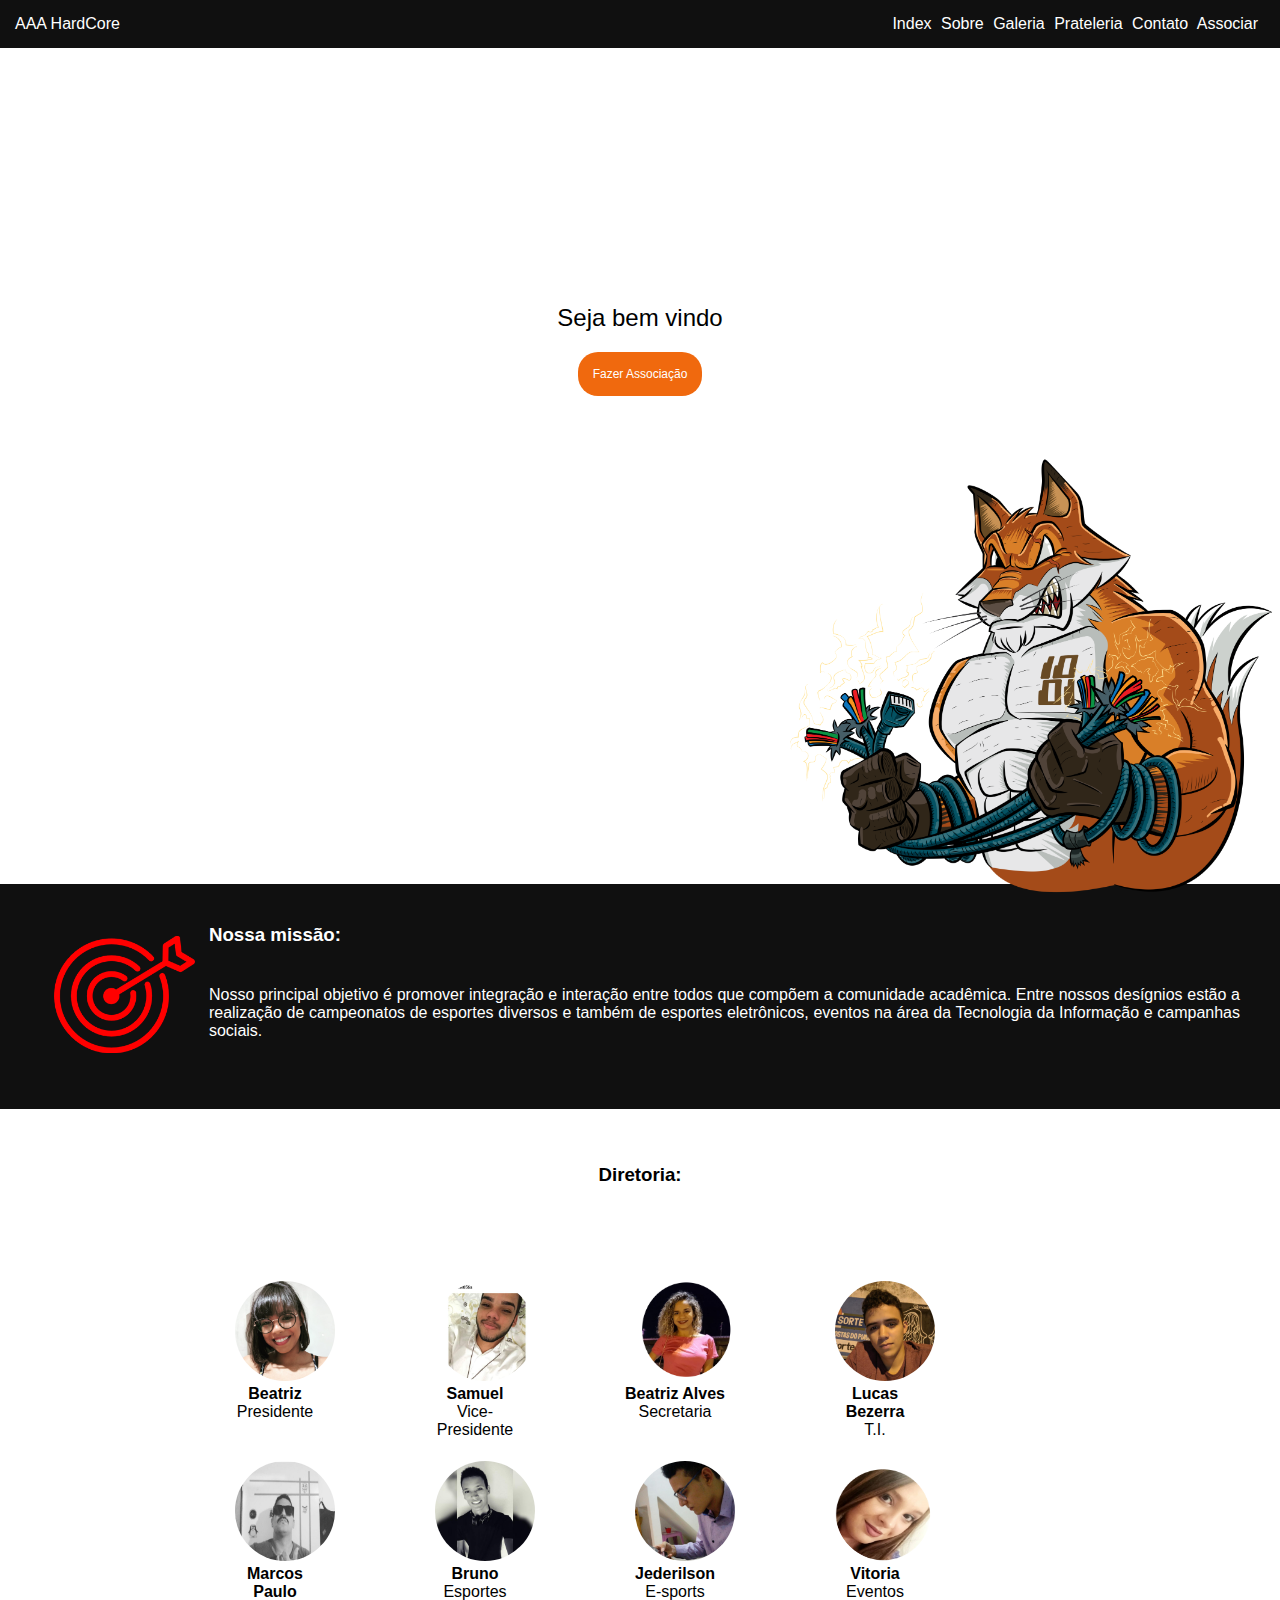
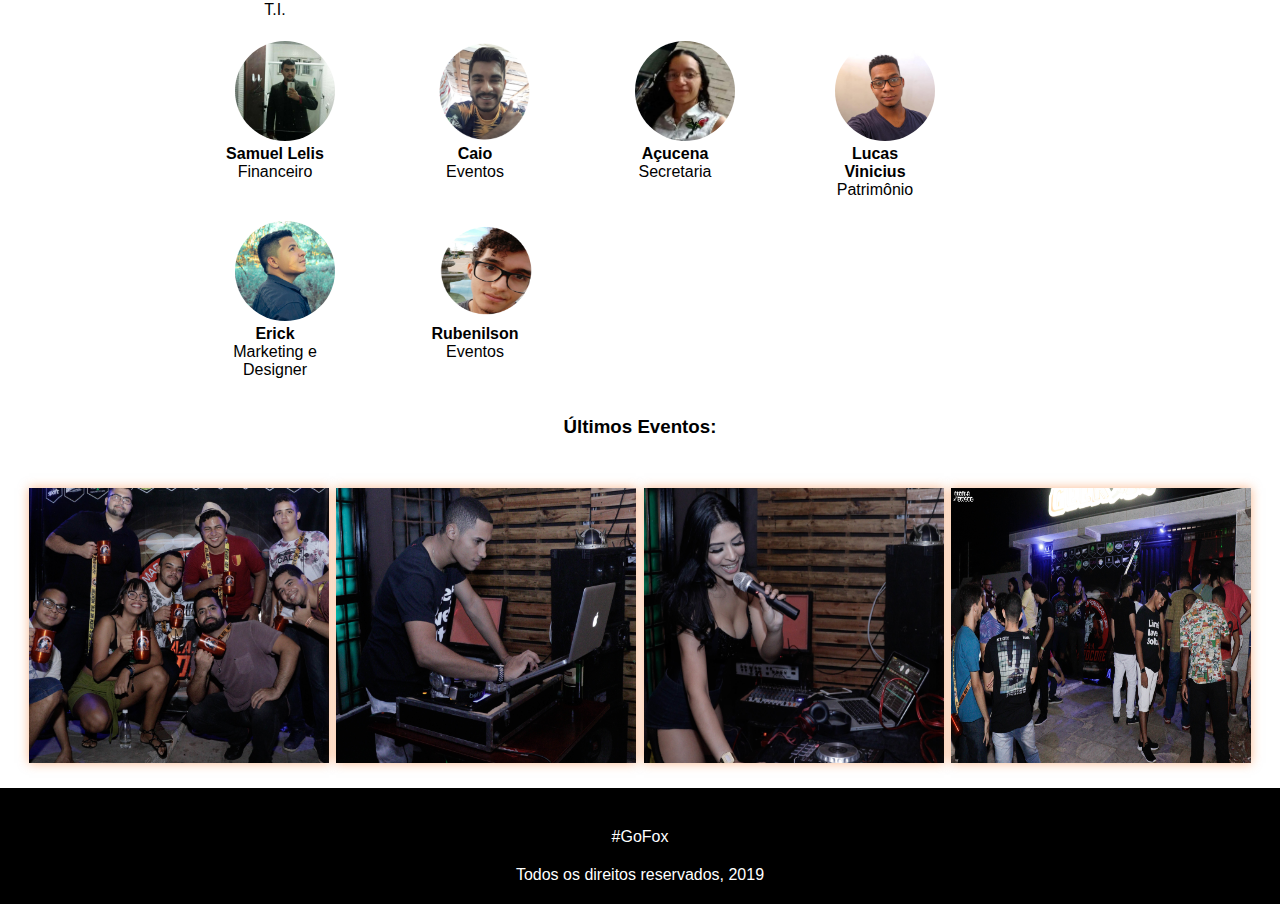
<file: index.html>
<!DOCTYPE html>
<html lang="pt-BR">
  <head>
    <meta charset="UTF-8">
    <meta name="viewport" content="width=device-width, initial-scale=1.0">
    <meta http-equiv="X-UA-Compatible" content="ie=edge">
    <link rel="stylesheet" href="static/css/main.css">
    <script src="static/js/master.js"></script>
    <title>Index</title>
  </head>
  <body onload="getCookie()">
    <nav>
      <div class="left">
        <a href="">AAA HardCore</a>
      </div>
      <div class="right">
        <a href="index.html">Index</a>
        <a href="sobre.html">Sobre</a>
        <a href="galeria.html">Galeria</a>
        <a href="prateleira.html">Prateleria</a>
        <a href="contato.html">Contato</a>
        <a href="associacao.html">Associar</a>
      </div>
    </nav>
    <div class="main-section">
      <h2 class="Index">Seja bem vindo <span id="user-name"></span></h2>
      <a href="associacao.html">Fazer Associação</a>
      <img src="static/img/mascote.png" alt="" class="mascot">
    </div>
    <div class="missao-section">
      <div class="element">
        <div class="col-1">
          <img src="static/img/missao.png" alt="" class="Missao">
        </div>
        <div class="col-2">
          <h3>Nossa missão:</h3>
          <!-- <h4>VISÃO</h4>
          <p>Seremos uma associação admirada
          não somente na cidade de Picos mas em todo
          o Centro-Sul do Piauí, inspirando e servindo
          como referência para todas as associações
          atléticas.</p> -->
          <!-- <h4>MISSÃO</h4> -->
          <p>Nosso principal objetivo é promover
          integração e interação entre todos que
          compõem a comunidade acadêmica. Entre
          nossos desígnios estão a realização de
          campeonatos de esportes diversos e também
          de esportes eletrônicos, eventos na área da
          Tecnologia da Informação e campanhas sociais.</p>
          <!-- <h4>VALORES</h4>
          <p>Somos competitivos e prezamos por
          valores como disciplina e trabalho em equipe.
          Defendemos veementemente o respeito a
          todas as pessoas e fomentamos o direito às
          liberdades individuais.<br>
          Trabalhamos sempre com postura ética e transparente
          e com total comprometimento e desenvolvimento pessoal.</p> -->
        </div>
    </div>
      <div class="element">
      </div>
    </div>
    <div class="diretoria-section">
        <div class="element">
          <h3>Diretoria:</h3>

            <div class="flex">
                <figure>
                    <img src="static/img/diretoria/presidente/beatriz.jpeg" alt="">
                    <figcaption class="Linha1 Coluna1">
                        <h4>Beatriz</h4>
                        <p>Presidente</p>
                    </figcaption>
                </figure>
                <figure>
                    <img src="static/img/diretoria/vice_presidente/samuel.jpeg" alt="">
                    <figcaption class="Linha1 Coluna2">
                        <h4>Samuel</h4>
                        <p>Vice-Presidente</p>
                    </figcaption>
                </figure>
                <figure>
                    <img src="static/img/diretoria/secretaria/beatriz_alves.png" alt="">
                    <figcaption class="Linha1 Coluna3">
                        <h4>Beatriz Alves</h4>
                        <p>Secretaria</p>
                    </figcaption>
                </figure>
                <figure>
                    <img src="static/img/diretoria/T.I/Lucas.png" alt="">
                    <figcaption class="Linha1 Coluna4">
                        <h4>Lucas Bezerra</h4>
                        <p>T.I.</p>
                    </figcaption>
                </figure>
                <figure>
                    <img src="static/img/diretoria/T.I/marcos_paulo.jpeg" alt="">
                    <figcaption class="Linha1 Coluna5">
                        <h4>Marcos Paulo</h4>
                        <p>T.I.</p>
                    </figcaption>
                </figure>
                <figure>
                    <img src="static/img/diretoria/e-esportes/bruno.jpeg" alt="">
                    <figcaption class="Linha2 Coluna1">
                        <h4>Bruno</h4>
                        <p>Esportes</p>
                    </figcaption>
                </figure>
                <figure>
                    <img src="static/img/diretoria/e-esportes/jederilson.jpeg" alt="">
                    <figcaption class="Linha2 Coluna2">
                        <h4>Jederilson</h4>
                        <p>E-sports</p>
                    </figcaption>
                </figure>
                <figure>
                    <img src="static/img/diretoria/eventos/vitoria.png" alt="">
                    <figcaption class="Linha2 Coluna3">
                        <h4>Vitoria</h4>
                        <p>Eventos</p>
                    </figcaption>
                </figure>
                <figure>
                    <img src="static/img/diretoria/financeiro/samuel_lelis.jpeg" alt="">
                    <figcaption class="Linha2 Coluna4">
                        <h4>Samuel Lelis</h4>
                        <p>Financeiro</p>
                    </figcaption>
                </figure>
                <figure>
                    <img src="static/img/diretoria/esportes/caio.png" alt="">
                    <figcaption class="Linha2 Coluna5">
                        <h4>Caio</h4>
                        <p>Eventos</p>
                    </figcaption>
                </figure>
                <figure>
                    <img src="static/img/diretoria/vendas/acucena.jpeg" alt="">
                    <figcaption class="Linha3 Coluna1">
                        <h4>Açucena</h4>
                        <p>Secretaria</p>
                    </figcaption>
                </figure>
                <figure>
                    <img src="static/img/diretoria/vendas/lucas_vinicius.jpeg" alt="">
                    <figcaption class="Linha3 Coluna2">
                        <h4>Lucas Vinicius</h4>
                        <p>Patrimônio</p>
                    </figcaption>
                </figure>
                <figure>
                    <img src="static/img/diretoria/marketing/erick.jpeg" alt="">
                    <figcaption class="Linha3 Coluna3">
                        <h4>Erick</h4>
                        <p>Marketing e Designer</p>
                    </figcaption>
                </figure>
                <figure>
                    <img src="static/img/diretoria/marketing/rubenilson.png" alt="">
                    <figcaption class="Linha3 Coluna4">
                        <h4>Rubenilson</h4>
                        <p>Eventos</p>
                    </figcaption>
                </figure>
            </div>

        </div>
    </div>
    <div class="eventos-section">
        <div class="element">
          <h3>Últimos Eventos:</h3>
            <div class="flex">
              <img src="static/img/evento_real1teste.jpg" alt="">
              <img src="static/img/dj1_corte.jpg" alt="">
              <img src="static/img/dj2_corte.jpg" alt="">
              <img src="static/img/evento_real2.jpg" alt="">
            </div>
        </div>
    </div>
    <div class="rodape">
      <div class="element">
        <!-- <img src="static/img/escudo.png" alt=""> -->
      </div>
      <div class="element">
        <p>#GoFox</p>
        <p>Todos os direitos reservados, 2019</p>
      </div>
    </div>
  </body>
</html>
</file>
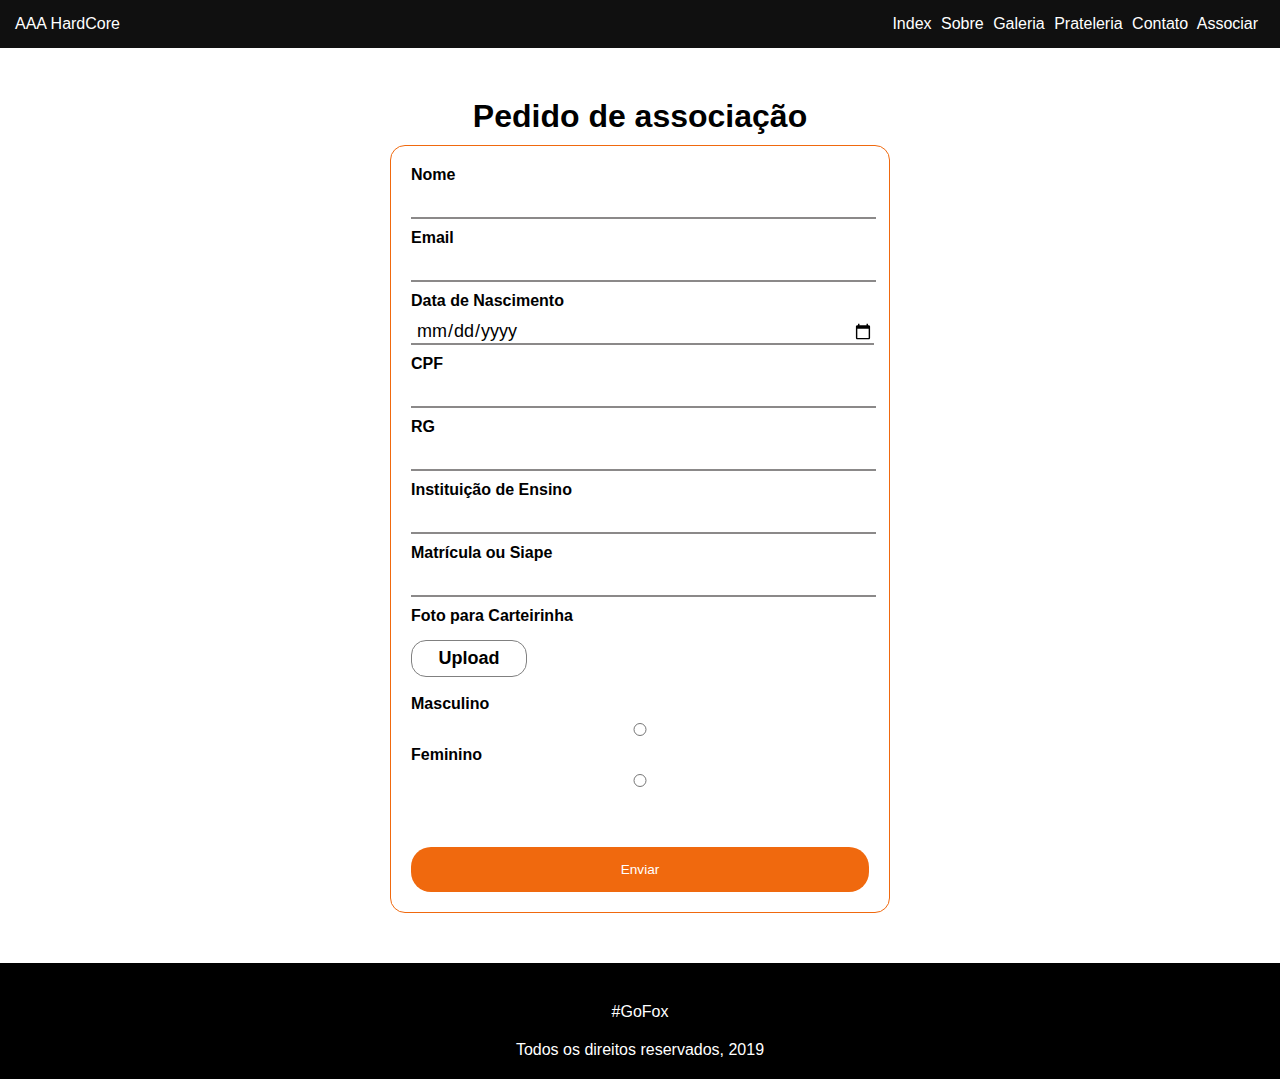
<file: associacao.html>
<!DOCTYPE html>
<html lang="pt-BR">
<head>
    <meta charset="UTF-8">
    <title>Sobre - AAA HardCore</title>
    <meta name="viewport" content="width=device-width, initial-scale=1.0">
    <meta http-equiv="X-UA-Compatible" content="ie=edge">
    <link rel="stylesheet" href="static/css/main.css">
    <script src="static/js/master.js"></script>
</head>
<body onload="troca_imagem()">
    <nav>
    <div class="left">
        <a href="">AAA HardCore</a>
    </div>
    <div class="right">
        <a href="index.html">Index</a>
        <a href="sobre.html">Sobre</a>
        <a href="galeria.html">Galeria</a>
        <a href="prateleira.html">Prateleria</a>
        <a href="contato.html">Contato</a>
        <a href="associacao.html">Associar</a>
    </div>
    </nav>
    <div class=formulario>
        <h1>Pedido de associação</h1>
        <form class="form">
            <label> Nome</label>
            <br>
            <input type="text" name="nome" required>
            <br>
            <label> Email</label>
            <br>
            <input type="email" name="email" required>
            <br>
            <label> Data de Nascimento</label>
            <br>
            <input type="date" name="data-nascimento" required>
            <br>
            <label> CPF</label>
            <br>
            <input type="text" name="cpf" required>
            <br>
            <label> RG </label>
            <br>
            <input type="text" name="rg" required>
            <br>
            <label> Instituição de Ensino</label>
            <br>
            <input type="text" name="Instituicao" required>
            <br>
            <label> Matrícula ou Siape</label>
            <br>
            <input type="number" name="matricula" required>
            <br>
            <label> Foto para Carteirinha</label>
            <br>
            <input type="file" id="foto" name="foto" required>
            <label for="foto" id="btupload"> Upload</label>
            <br>
            <label for="sexo-masculino"> Masculino</label>
            <input type="radio" id="sexo-masculino" name="sexo" required>
            <img id="imagem-sexo-masculino" class="imagem-sexo-masculino_Class" style="display: none;"
                src="static/img/Masculino.png" alt="">
            <br>
            <label for="sexo-feminino"> Feminino</label>
            <input type="radio" id="sexo-feminino" name="sexo" required>
            <img id="imagem-sexo-feminino" class="imagem-sexo-feminino_Class" style="display: none;"
                src="static/img/Feminino.png" alt="">
            <br>
            <button> Enviar</button>
        </form>
    </div>
    <div class="rodape">
        <div class="element">
            <p>#GoFox</p>
            <p>Todos os direitos reservados, 2019</p>
        </div>
    </div>
  </body>

  </html>
</file>
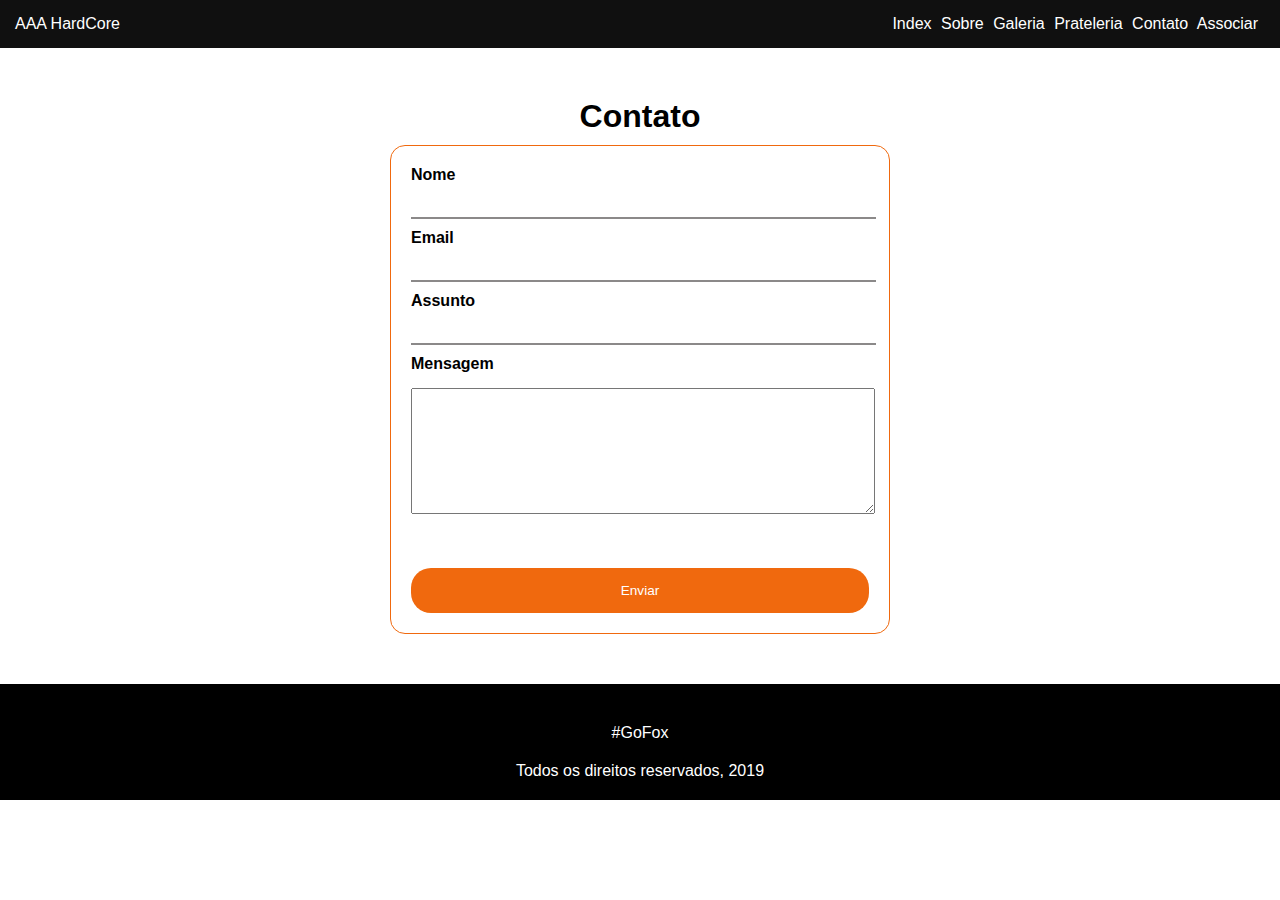
<file: contato.html>
<!DOCTYPE html>
<html lang="pt-BR">
<head>
    <meta charset="UTF-8">
    <title>Sobre - AAA HardCore</title>
    <meta name="viewport" content="width=device-width, initial-scale=1.0">
    <meta http-equiv="X-UA-Compatible" content="ie=edge">
    <link rel="stylesheet" href="static/css/main.css">
    <script src="static/js/master.js"></script>
</head>
<body>
    <nav>
    <div class="left">
        <a href="">AAA HardCore</a>
    </div>
    <div class="right">
        <a href="index.html">Index</a>
        <a href="sobre.html">Sobre</a>
        <a href="galeria.html">Galeria</a>
        <a href="prateleira.html">Prateleria</a>
        <a href="contato.html">Contato</a>
        <a href="associacao.html">Associar</a>
    </div>
    </nav>
    <div class=formulario>
        <h1>Contato</h1>
        <form class="form">
            <label> Nome</label>
            <br>
            <input id="NomeP" type="text" name="nome" value="" required>
            <br>
            <label> Email</label>
            <br>
            <input type="email" name="email" required>
            <br>
            <label> Assunto</label>
            <br>
            <input type="text" name="assunto" required>
            <br>
            <label> Mensagem</label>
            <br>
            <textarea> </textarea>
            <br>

            <button type="submit" onclick="setCookie()"> Enviar</button>
        </form>
    </div>
    <div class="rodape">
        <div class="element">
            <p>#GoFox</p>
            <p>Todos os direitos reservados, 2019</p>
        </div>
    </div>
  </body>
</html>
</file>
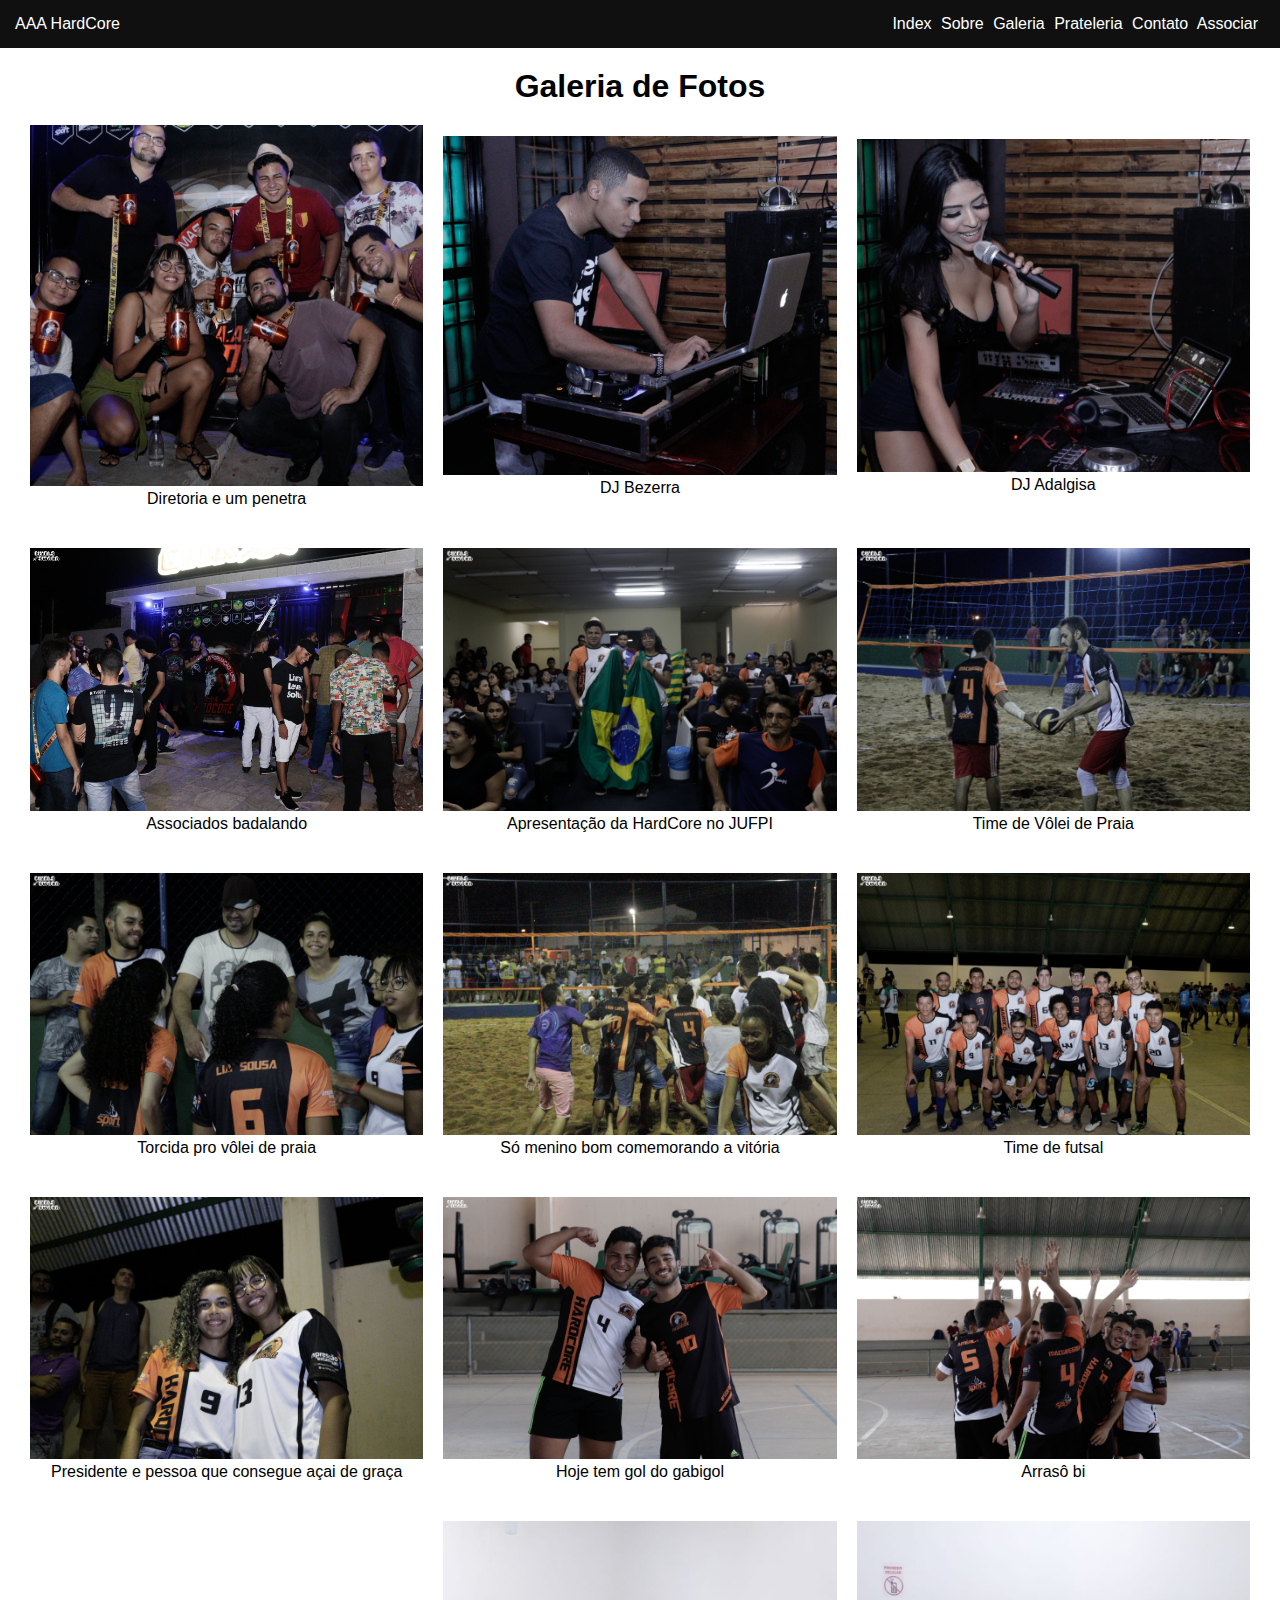
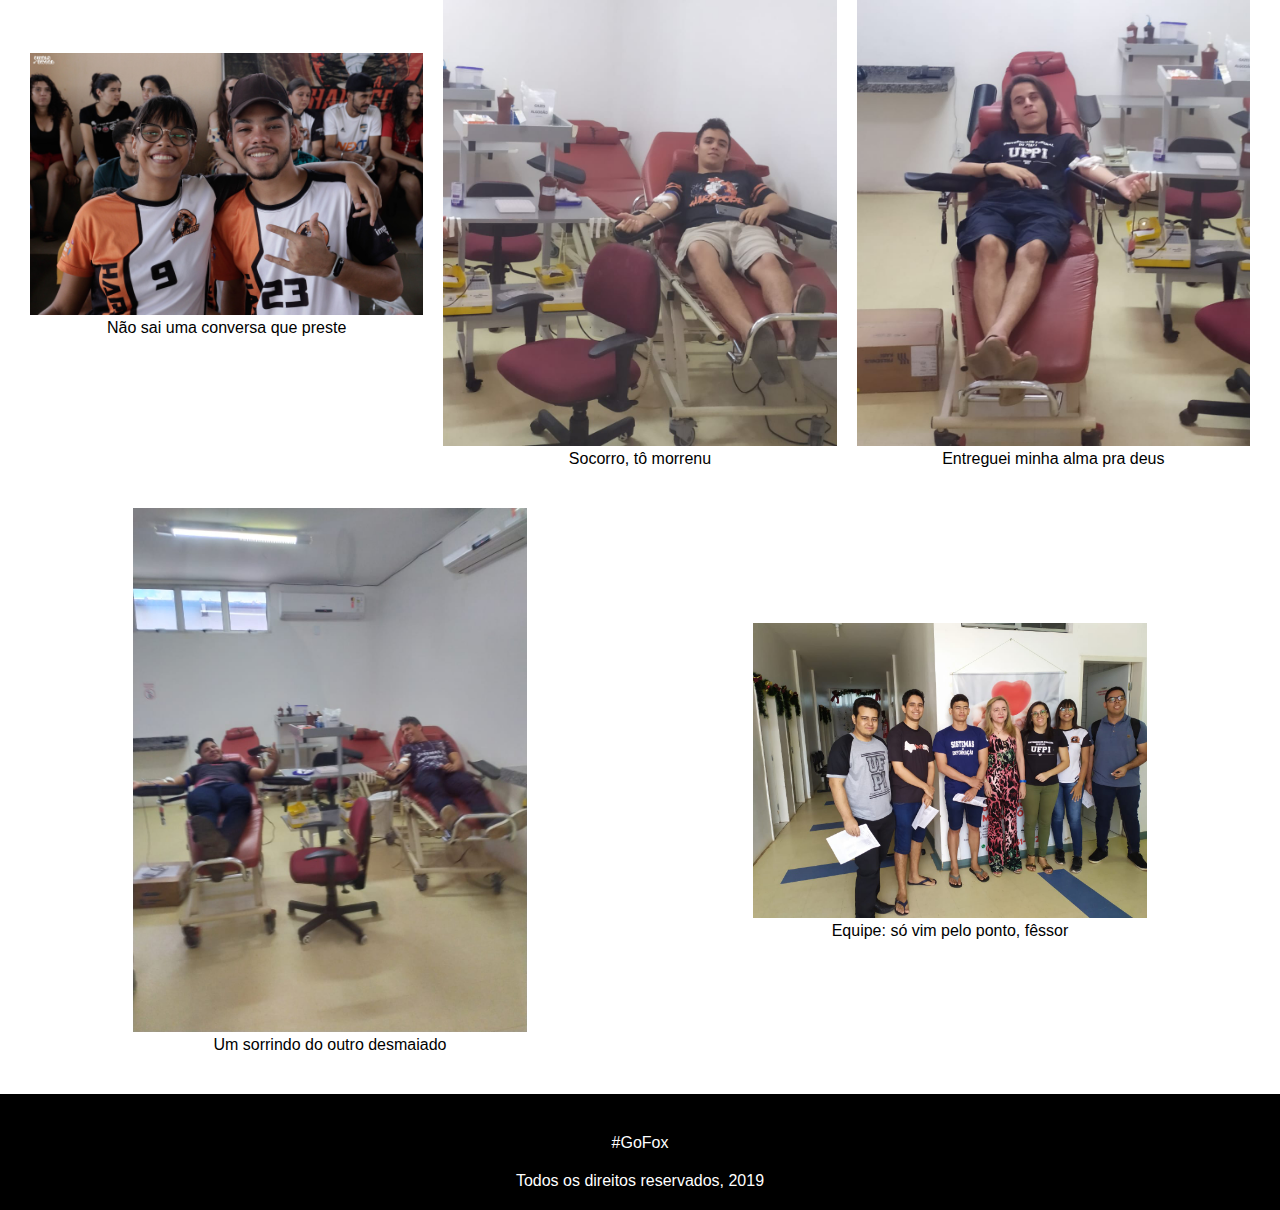
<file: galeria.html>
<!DOCTYPE html>
<html lang="pt-BR">
  <head>
    <meta charset="UTF-8">
    <meta name="viewport" content="width=device-width, initial-scale=1.0">
    <meta http-equiv="X-UA-Compatible" content="ie=edge">
    <link rel="stylesheet" href="static/css/main.css">
    <title>Galeria da AAA HardCore</title>
  </head>
  <body>
    <nav>
      <div class="left">
        <a href="">AAA HardCore</a>
      </div>
      <div class="right">
        <a href="index.html">Index</a>
        <a href="sobre.html">Sobre</a>
        <a href="galeria.html">Galeria</a>
        <a href="prateleira.html">Prateleria</a>
        <a href="contato.html">Contato</a>
        <a href="associacao.html">Associar</a>
      </div>
    </nav>
    <div class="container">
      <h1 style="text-align: center;">Galeria de Fotos</h1>
      <div class="galeria">
        <div>
          <figure>
            <img src="static/img/evento_real1teste.jpg" alt="">
            <figcaption>
              Diretoria e um penetra
            </figcaption>
          </figure>
        </div>
        <div>
          <figure>
            <img src="static/img/dj1_corte.jpg" alt="">
            <figcaption>
              DJ Bezerra
            </figcaption>
          </figure>
        </div>
        <div>
          <figure>
            <img src="static/img/dj2_corte.jpg" alt="">
            <figcaption>
              DJ Adalgisa
            </figcaption>
          </figure>
        </div>
        <div>
          <figure>
            <img src="static/img/evento_real2.jpg" alt="">
            <figcaption>
              Associados badalando
            </figcaption>
          </figure>
        </div>
        <div>
          <figure>
            <img src="static/img/galeria/_MG_2127.jpg" alt="">
            <figcaption>
              Apresentação da HardCore no JUFPI
            </figcaption>
          </figure>
        </div>
        <div>
          <figure>
            <img src="static/img/galeria/_MG_2234.jpg" alt="">
            <figcaption>
              Time de Vôlei de Praia
            </figcaption>
          </figure>
        </div>
        <div>
          <figure>
            <img src="static/img/galeria/_MG_2498.jpg" alt="">
            <figcaption>
              Torcida pro vôlei de praia
            </figcaption>
          </figure>
        </div>
        <div>
          <figure>
            <img src="static/img/galeria/_MG_2682.jpg" alt="">
            <figcaption>
              Só menino bom comemorando a vitória
            </figcaption>
          </figure>
        </div>
        <div>
          <figure>
            <img src="static/img/galeria/_MG_2924.jpg" alt="">
            <figcaption>
              Time de futsal
            </figcaption>
          </figure>
        </div>
        <div>
          <figure>
            <img src="static/img/galeria/_MG_2926.jpg" alt="">
            <figcaption>
              Presidente e pessoa que consegue açai de graça
            </figcaption>
          </figure>
        </div>
        <div>
          <figure>
            <img src="static/img/galeria/_MG_3453.jpg" alt="">
            <figcaption>
              Hoje tem gol do gabigol
            </figcaption>
          </figure>
        </div>
        <div>
          <figure>
            <img src="static/img/galeria/_MG_3485.jpg" alt="">
            <figcaption>
              Arrasô bi
            </figcaption>
          </figure>
        </div>
        <div>
          <figure>
            <img src="static/img/galeria/_MG_3506.jpg" alt="">
            <figcaption>
              Não sai uma conversa que preste
            </figcaption>
          </figure>
        </div>
        <div>
          <figure>
            <img src="static/img/galeria/IMG-20191124-WA0041.jpg" alt="">
            <figcaption>
              Socorro, tô morrenu
            </figcaption>
          </figure>
        </div>
        <div>
          <figure>
            <img src="static/img/galeria/IMG-20191124-WA0045.jpg" alt="">
            <figcaption>
              Entreguei minha alma pra deus
            </figcaption>
          </figure>
        </div>
        <div>
          <figure>
            <img src="static/img/galeria/IMG-20191124-WA0046.jpg" alt="">
            <figcaption>
              Um sorrindo do outro desmaiado
            </figcaption>
          </figure>
        </div>
        <div>
          <figure>
            <img src="static/img/galeria/IMG-20191124-WA0051.jpg" alt="">
            <figcaption>
              Equipe: só vim pelo ponto, fêssor
            </figcaption>
          </figure>
        </div>
      </div>
    </div>
    <div class="rodape">
      <div class="element">
        <!-- <img src="static/img/escudo.png" alt=""> -->
      </div>
      <div class="element">
        <p>#GoFox</p>
        <p>Todos os direitos reservados, 2019</p>
      </div>
    </div>
  </body>
</html>
</file>
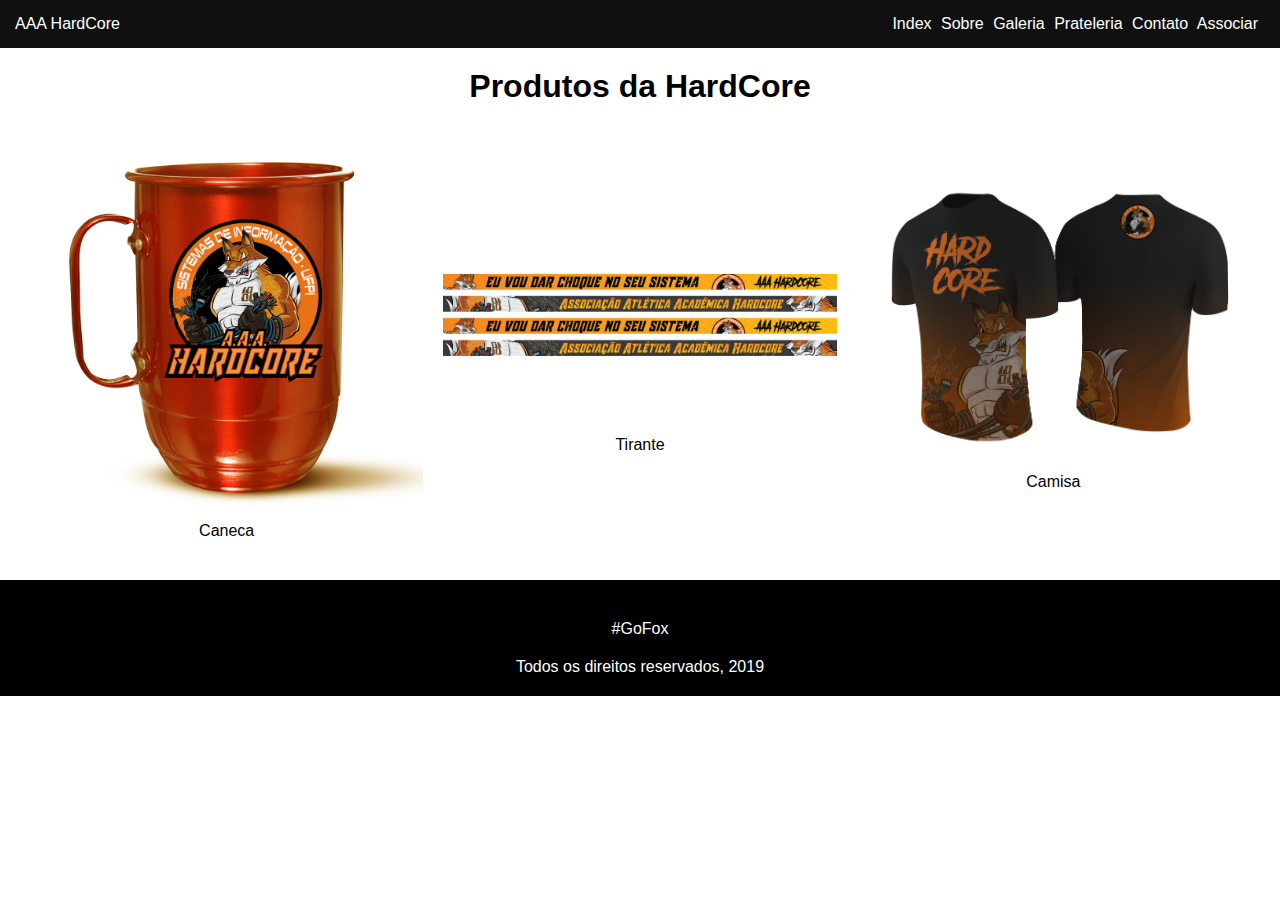
<file: prateleira.html>
<!DOCTYPE html>
<html lang="pt-BR">
  <head>
    <meta charset="UTF-8">
    <meta name="viewport" content="width=device-width, initial-scale=1.0">
    <meta http-equiv="X-UA-Compatible" content="ie=edge">
    <link rel="stylesheet" href="static/css/main.css">
    <title>Galeria da AAA HardCore</title>
  </head>
  <body>
    <nav>
      <div class="left">
        <a href="">AAA HardCore</a>
      </div>
      <div class="right">
        <a href="index.html">Index</a>
        <a href="sobre.html">Sobre</a>
        <a href="galeria.html">Galeria</a>
        <a href="prateleira.html">Prateleria</a>
        <a href="contato.html">Contato</a>
        <a href="associacao.html">Associar</a>
      </div>
    </nav>
    <div class="container">
      <h1 style="text-align: center;">Produtos da HardCore</h1>
      <div class="galeria">
        <div>
          <figure>
            <img src="static/img/produtos/caneca.png" alt="">
            <figcaption>
              Caneca
            </figcaption>
          </figure>
        </div>
        <div>
          <figure>
            <img src="static/img/produtos/tirante.png" alt="">
            <figcaption>
              Tirante
            </figcaption>
          </figure>
        </div>
        <div>
          <figure>
            <img src="static/img/produtos/camisa.png" alt="">
            <figcaption>
              Camisa
            </figcaption>
          </figure>
        </div>
      </div>
    </div>
    <div class="rodape">
      <div class="element">
        <!-- <img src="static/img/escudo.png" alt=""> -->
      </div>
      <div class="element">
        <p>#GoFox</p>
        <p>Todos os direitos reservados, 2019</p>
      </div>
    </div>
  </body>
</html>
</file>
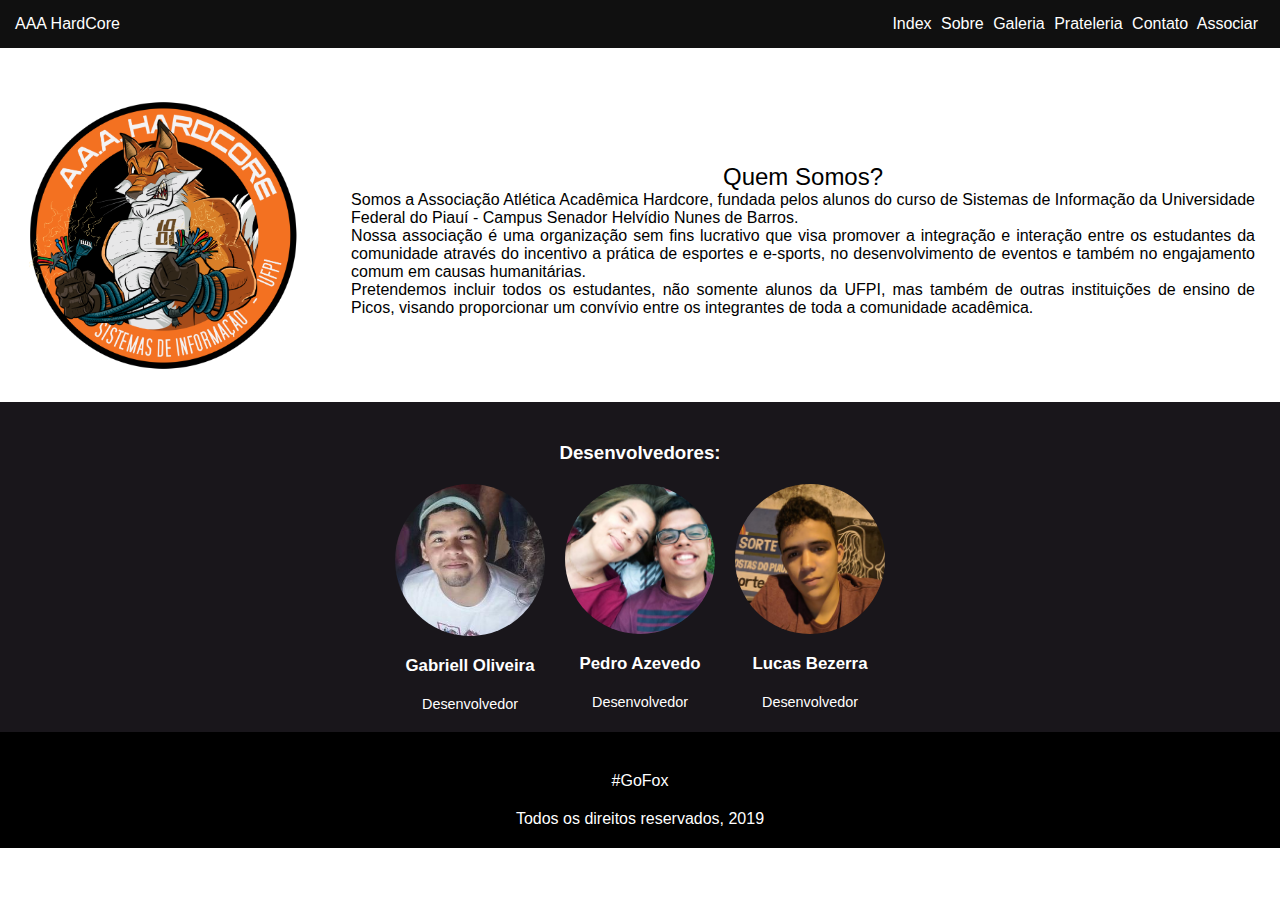
<file: sobre.html>
<!DOCTYPE html>
<html lang="pt-BR">
<head>
  <meta charset="UTF-8">
  <title>Sobre - AAA HardCore</title>
  <meta name="viewport" content="width=device-width, initial-scale=1.0">
  <meta http-equiv="X-UA-Compatible" content="ie=edge">
  <link rel="stylesheet" href="static/css/main.css">
</head>
<body>
  <nav>
    <div class="left">
      <a href="">AAA HardCore</a>
    </div>
    <div class="right">
      <a href="index.html">Index</a>
      <a href="sobre.html">Sobre</a>
      <a href="galeria.html">Galeria</a>
      <a href="prateleira.html">Prateleria</a>
      <a href="contato.html">Contato</a>
      <a href="associacao.html">Associar</a>
    </div>
  </nav>
  <div class="Sobre_section">
    <div class="flex">
      <div class="image">
        <img src="static/img/escudo.png" alt="" class="">
      </div>
      <div class="content">
        <h2>Quem Somos?</h2>
        <p>Somos a Associação Atlética Acadêmica Hardcore, fundada pelos alunos do curso de Sistemas de
          Informação da Universidade Federal do Piauí - Campus Senador Helvídio Nunes de Barros.</p>
        <p>Nossa associação é uma organização sem fins lucrativo que visa promover a integração e
          interação entre os estudantes da comunidade através do incentivo a prática de esportes e e-sports,
         no desenvolvimento de eventos e também no engajamento comum em causas humanitárias.</p>
        <p>Pretendemos incluir todos os estudantes, não somente
          alunos da UFPI, mas também de outras instituições de
          ensino de Picos, visando proporcionar um convívio entre os
          integrantes de toda a comunidade acadêmica.</p>
      </div>
      <!-- <h2>Sobreeeeee</h2> -->
    </div>
  </div>
  <div class="secundary-section is-bg-gray">
    <div class="element">
      <!-- <img src="static/img/escudo.png" alt=""> -->
    </div>
    <div class="element">
      <h3>Desenvolvedores:</h3>
      <div class="figures">
        <figure class="Desenvolvedores">
          <img src="static/img/Gabriel.png" alt="">
          <figcaption class="Gabriell">
            <h3>Gabriell Oliveira</h3>
            <p>Desenvolvedor</p>
          </figcaption>
        </figure>
        <figure class="Desenvolvedores">
          <img src="static/img/Pedro.png" alt="">
          <figcaption class="Pedro">
            <h3>Pedro Azevedo</h3>
            <p>Desenvolvedor</p>
          </figcaption>
        </figure>
        <figure class="Desenvolvedores">
          <img src="static/img/Lucas.png" alt="">
          <figcaption class="Lucas">
            <h3>Lucas Bezerra</h3>
            <p>Desenvolvedor</p>
          </figcaption>
        </figure>
        </div>
      </div>
  </div>
  <div class="secundary-section">
    <p>#GoFox</p>
    <p>Todos os direitos reservados, 2019</p>
  </div>
  </body>
  </html>
</file>
<file: static/css/main.css>
*{
  font-family: Arial, Helvetica, sans-serif;
  margin: 0;
}

nav{
  background-color: rgba(0, 0, 0, 0.938);
  padding: 15px;
}

nav a{
  text-decoration: none;
  color: white;
}

nav div{
  transition: all 1s;
  display: inline;
}

nav .right{
  margin-left: 60vw;
  margin-top: 0;
}

nav .right a{
  margin-right: 5px;
}

.mascot{
  height: 50vw;
  position: absolute;
  bottom: 160px;
  right: 0px;
}

.main-section{
  height: calc(100vh - 320px);
  text-align: center;
}

.main-section h2{
  text-align: center;
  margin-top: 20%;
  font-weight: normal;
}

.main-section p{
  transition: all 1s;
  margin-right: 25%;
  margin-left: 30%;
  margin-top: 3%;
  text-align: center;
  font-weight: normal;
}

.main-section a{
  background-color: #F0690E;
  color: white;
  padding: 15px;
  display: inline-block;
  margin-top: 20px;
  border: none;
  border-radius: 20px;
  font-size: .75rem;
  text-align: center;
}

.main-section a:hover{
  cursor: pointer;
}

.secundary-section{
  background-color: black;
  color: white;
  padding: 20px;
}

.secundary-section img{
  height: 50vh;
  display: block;
  margin: 0 auto;
}

.secundary-section h3, .secundary-section p{
  text-align: center;
  margin-top: 20px;
}

.missao-section{
  background-color: rgba(0, 0, 0, 0.938);
  color: white;
  padding: 20px;
}

.missao-section .element .col-2 p{
  text-align: justify;
}

.missao-section .element .col-2 h3{
  text-align: center;
}

.missao-section h3, .missao-section p{
  display: block;
  text-align: left;
  padding: 20px;
}

.diretoria-section h3, .eventos-section h3,.fotos-section h3{
  padding: 30px;
  text-align: center;
}

.diretoria-section .element{
  padding: 25px;
}

.diretoria-section .flex figure{
  width: 100px;
  height: 100px;
  margin-top: 15px;
  margin: 40px 50px;
}

.diretoria-section .flex figure img{
  width: 100%;
  height: 100%;
  border-radius: 50%;
}

.diretoria-section .flex figure figcaption{
  text-align: center;
}

.diretoria-section .flex{
    padding-left: 150px;
    padding-right: 100px;
  display: flex;
  flex-flow: row wrap;
}

.eventos-section .element{
  padding: 25px;
}

.eventos-section .element .flex{
  display: flex;
  flex-flow: row wrap;
}

.eventos-section img{
  width: 100%;
  height: auto;
  margin: 0 auto;
  margin-top: 20px;
  /* border-radius: 50%; */
  transition: all 1s;
  box-shadow: 0px 0px 10px rgba(247, 114, 26, 0.5);
}

.Sobre_section .flex{
  display: flex;
  flex-flow: row wrap;
  justify-content: center;
  padding: 25px;
}

.Sobre_section .flex img{
  width: 100%;
  height: auto;
  margin: auto auto;
}

.Sobre_section h2{
  text-align: center;
  margin-top: 10%;
  font-weight: normal;
}

.Sobre_section p{
  transition: all 1s;
  text-align: justify;
}

.Sobre_section button:hover{
  cursor: pointer;
}

.Missao{
  padding: 20px;
  max-width: 100%;
  height: auto;
}

.is-bg-gray{
  background-color: rgb(25, 22, 27);
}

.secundary-section .element .figures{
  display: flex;
  flex-flow: row wrap;
  justify-items: center;
  justify-content: center;
}

.element .Desenvolvedores{
  margin: 0 10px;
  margin-top: 20px;
}

.element .Desenvolvedores img{
  border-radius: 50%;
  width: 150px;
  height: auto;
}

.element .Desenvolvedores figcaption{
  font-size: 0.9rem;
  text-align: center;
}

.rodape{
  background-color: black;
  color: white;
  padding: 20px;
}

.rodape h3, .rodape p{
  text-align: center;
  margin-top: 20px;
}

.formulario{
  /* border: solid 1px red; */
  width: 90%;
  margin: 50px auto;
}

.formulario h1{
  text-align: center;
  margin: 10px 0;
}

.form{
  border: solid 1px #F0690E;
  border-radius: 15px;
  padding: 20px;
}

.form input{
  width: 100%;
  border-top: none ;
  border-left: none ;
  border-right: none ;
  border-bottom: solid 2px #8B8989;
  margin-bottom: 10px;
  margin-top: 10px;
  padding-left: 5px;
  font-size: 18px;
  outline: 0;
}

.form label{
  /* margin-bottom: 100px; */
  font-weight: bold;
}

.form button{
  background-color: #F0690E;
  color: white;
  padding: 15px;
  border: none;
  border-radius: 20px;
  font-size: .85rem;
  width: 100%;
  margin-top: 50px;
  cursor: pointer;
}

#foto {
  display: none;
}

#btupload{
  width: 100px;
  text-align: center;
  border: solid 1px gray;
  margin-top: 15px;
  padding: 7px;
  font-size: 18px;
  border-radius: 15px;
  display: block;
  cursor: pointer;
}

a {
  text-decoration: none;
}

.form textarea{
  margin-top: 15px;
  width: 100%;
  height:120px;
}

.container{
  padding: 20px;
}

.galeria{
  display: flex;
  flex-flow: row wrap;
  justify-content: space-between;
  align-items: center;
  align-content: center;
}

.galeria div{
  max-width: calc(100% - 20px);
  margin: 20px auto;
}

.galeria div img{
  max-width: 100%;
}

.galeria figure figcaption{
  text-align: center;
}

@media (min-width: 800px) and (max-width: 1007px){
  .formulario{
    width: 70%;
  }
  .mascot{
    height: 40vw;
    position: absolute;
    bottom: 10px;
    right: 0px;
  }
  .missao-section .element{
    display: flex;
  }
  .missao-section .element .col-2 h3{
    text-align: left;
  }
  .eventos-section img{
    width: 300px;
  }
  .Sobre_section .flex{
    justify-content: space-between;
    flex-flow: row nowrap;
  }
  .Sobre_section .flex .image{
    width: 100%;
    margin-top: 5%;
    margin-right: 50px;
  }
  .galeria div{
    max-width: calc(100%/3 - 20px);
    margin: 20px auto;
  }
}
@media (min-width: 1008px){
  .formulario{
    width: 500px;
  }
  .mascot{
    height: 35vw;
    position: absolute;
    bottom: 0px;
    right: 0px;
  }
  .missao-section .element{
    display: flex;
  }
  .missao-section .element .col-2 h3{
    text-align: left;
  }
  .diretoria-section .flex img{
    margin: 0 0;
    margin-left: 10%;
    margin-top: 25px;
  }
  .eventos-section img{
    width: 300px;
  }
  .Sobre_section .flex{
    justify-content: space-between;
    flex-flow: row nowrap;
  }
  .Sobre_section .flex .image{
    width: 50%;
    margin-top: 2%;
    margin-right: 50px;
  }
  .galeria div{
    max-width: calc(100%/3 - 20px);
    margin: 20px auto;
  }
}

#imagem-sexo-masculino img{
  position: absolute;
  float: right;
  bottom: 0;
  right: 0;
  height: 150px;
  width: auto;
}

#imagem-sexo-feminino img{
  position: absolute;
  float: right;
  bottom: 0;
  right: 0;
  height: 150px;
  width: auto;
}

.imagem-sexo-masculino_Class{
  position: absolute;
  right: 500px;
  top: 720px;
  height: auto;
  width: 50px;
}

.imagem-sexo-feminino_Class{
  position: absolute;
  right: 500px;
  top: 720px;
  height: auto;
  width: 50px;
}
</file>
